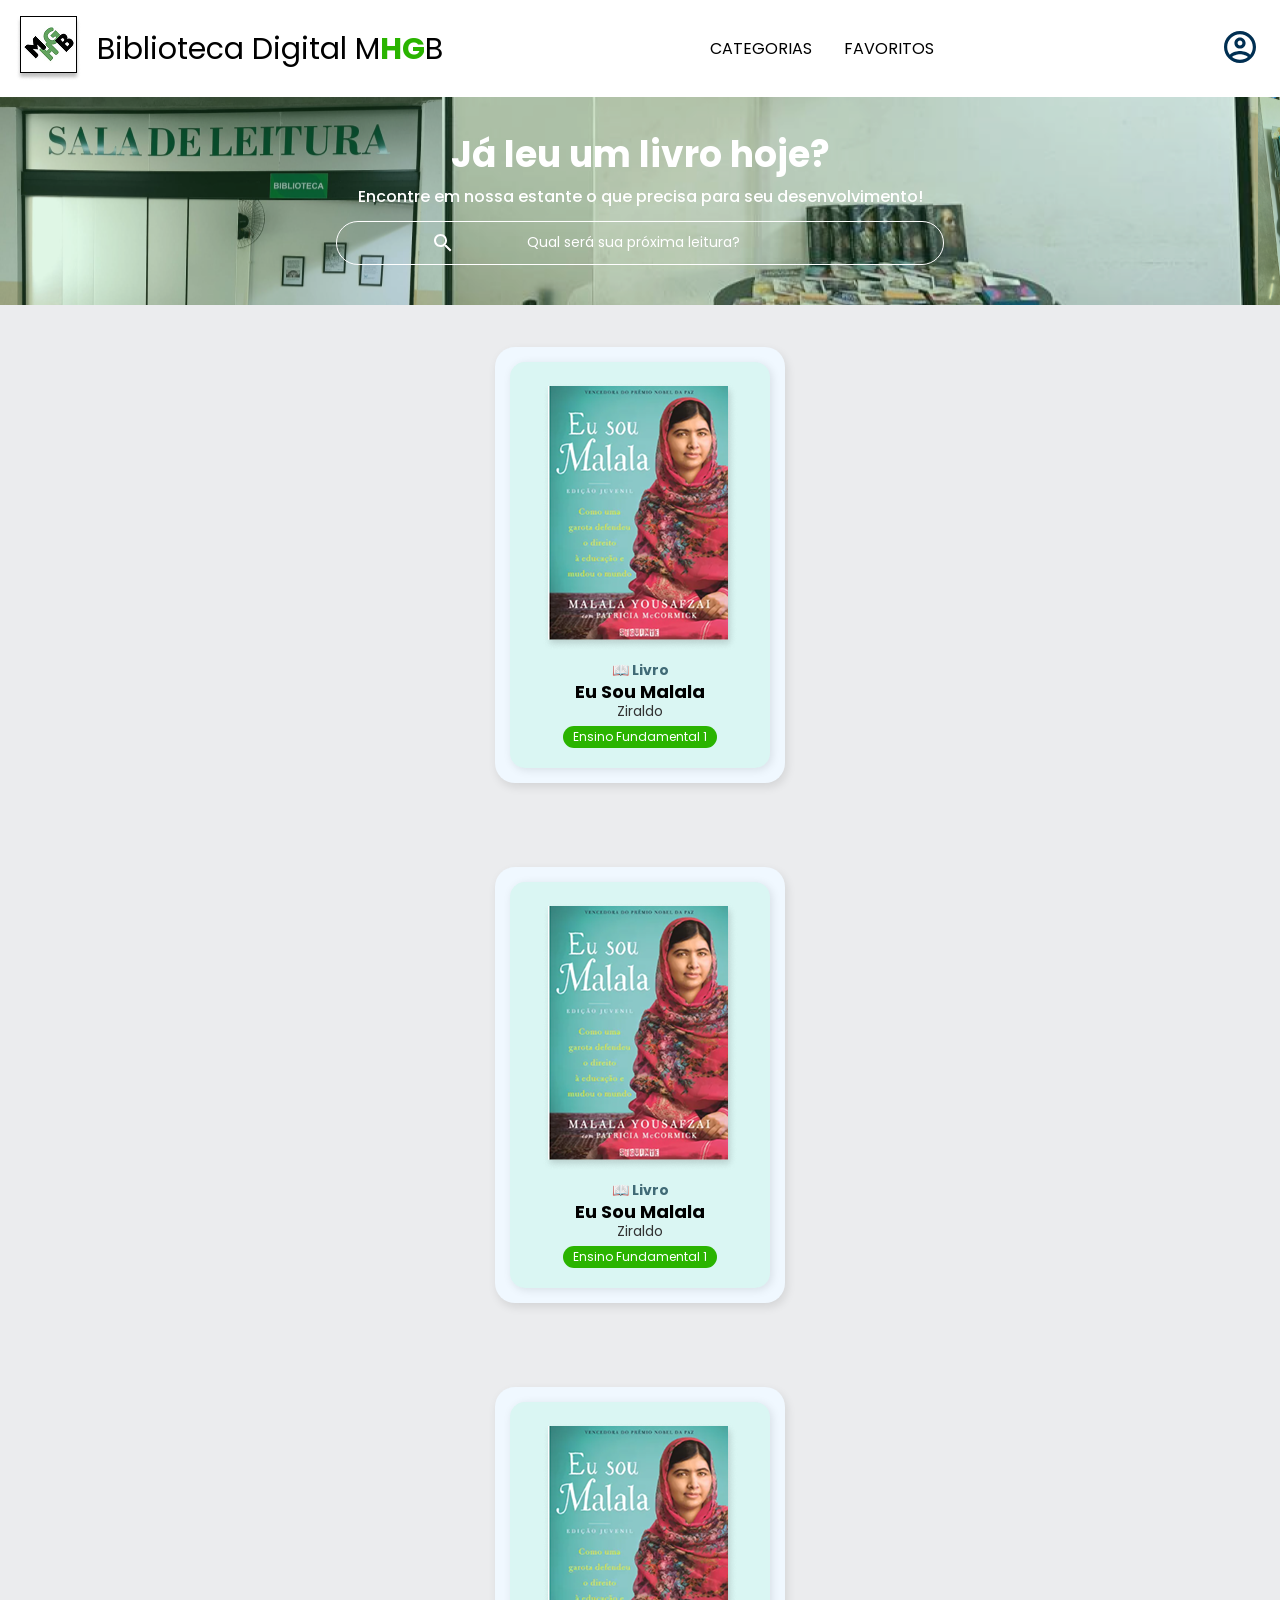
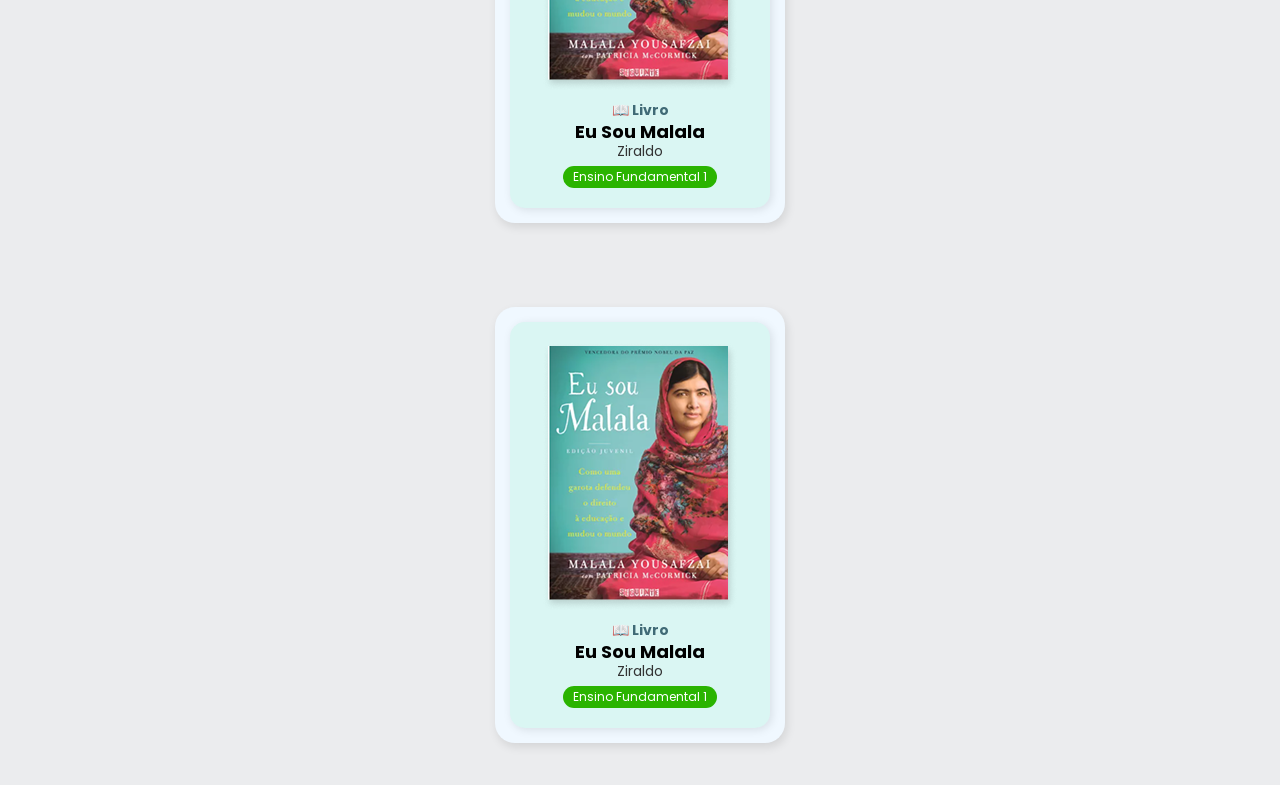
<file: pesquisa.html>
<!DOCTYPE html>
<html lang="pt-br">
<head>
    <meta charset="UTF-8" />
    <meta name="viewport" content="width=device-width, initial-scale=1.0" />
    <title>Biblioteca Digital MHGB</title>

    <link rel="stylesheet" href="reset.css" />
    <link rel="stylesheet" href="style.css" />
    <link rel="stylesheet" href="pesquisaCSS/pesquisa.css">

    <!-- Fontes -->
    <link rel="preconnect" href="https://fonts.googleapis.com" />
    <link rel="preconnect" href="https://fonts.gstatic.com" crossorigin />
    <link href="https://fonts.googleapis.com/css?family=Poppins:wght@300;400;500;700&display=swap" rel="stylesheet">
    <link href="https://fonts.googleapis.com/css?family=Josefin+Sans:wght@400;700&display=swap" rel="stylesheet">

    <!-- Swiper CSS -->
    <link rel="stylesheet" href="https://cdn.jsdelivr.net/npm/swiper@11/swiper-bundle.min.css" />
</head>
<body>

    <header class="cabeçalho">
      <div class="container">
        <input type="checkbox" id="menu" class="container_botao" />
        <label for="menu" class="containet_rotulo">
          <span class="cabeçalho__menu_hamburguer container__imagem"></span>
        </label>
        <ul class="lista_menu">
          <li class="lista_menu_titulo">GÊNEROS</li>
            <li class="lista_menu_item">
              <a href="#" class="lista_menu_link">FICÇÃO</a>
            </li>
            <li class="lista_menu_item">
              <a href="#" class="lista_menu_link">ROMANCE</a>
            </li>
            <li class="lista_menu_item">
              <a href="#" class="lista_menu_link">GIBIS</a>
            </li>
            <li class="lista_menu_item">
              <a href="#" class="lista_menu_link">LITERATURA INFANTO JUVENIL</a>
            </li>
            <li class="lista_menu_item">
              <a href="#" class="lista_menu_link">CONTOS</a>
            </li>
            <li class="lista_menu_item">
              <a href="#" class="lista_menu_link">HISTÓRIA EM QUADRINHOS</a>
            </li>
            <li class="lista_menu_item">
              <a href="#" class="lista_menu_link">DIREITO</a>
            </li>
            <li class="lista_menu_item">
              <a href="#" class="lista_menu_link">ENSINO TÉCNICO</a>
            </li>
            <li class="lista_menu_item">
              <a href="#" class="lista_menu_link">LENDAS E FOLCLORE</a>
            </li>
            <li class="lista_menu_item">
              <a href="#" class="lista_menu_link">PARLENDAS</a>
            </li>
            <li class="lista_menu_item">
              <a href="#" class="lista_menu_link">DIDÁTICOS</a>
            </li>
            <li class="lista_menu_item">
              <a href="#" class="lista_menu_link">GRANDES AUTORES</a>
            </li>
            <li class="lista_menu_item">
              <a href="#" class="lista_menu_link">DICIONÁRIOS PORTUGUÊS / INGLÊS / ESPANHOL</a>
            </li>
            <li class="lista_menu_item">
              <a href="#" class="lista_menu_link">LIVROS RELIGIOSOS</a>
            </li>
            <li class="lista_menu_item">
              <a href="#" class="lista_menu_link">MITOLOGIA</a>
            </li>
            <li class="lista_menu_item">
              <a href="#" class="lista_menu_link">ARTE</a>
            </li>
            <li class="lista_menu_item">
              <a href="#" class="lista_menu_link">ATLAS</a>
            </li>
          </ul>
        <img
          src="img/logo.png"
          alt="logo da AluraBooks"
          class="container__imagem"
        />
        <h1 class="container_titulo">Biblioteca Digital M<b class="container_titulo_negrito">H</b><b class="container_titulo_negrito">G</b>B</h1>
      </div>

      <ul class="opções">
        <input type="checkbox" id="opções_menu" class="opções_botão">
        <label for="opções_menu" class="opções_rotulo">
            <li class="opções_item">CATEGORIAS</li>
        </label>

        <ul class="lista_menu">
          <li class="lista_menu_item">
            <a href="#" class="lista_menu_link">Programação</a>
          </li>
          <li class="lista_menu_item">
            <a href="#" class="lista_menu_link">Front-end</a>
          </li>
          <li class="lista_menu_item">
            <a href="#" class="lista_menu_link">Infraestrutura</a>
          </li>
          <li class="lista_menu_item">
            <a href="#" class="lista_menu_link">Business</a>
          </li>
          <li class="lista_menu_item">
            <a href="#" class="lista_menu_link">Design & UX</a>
          </li>
        </ul>

        <li class="opções_item"><a href="#" class="opções_link">FAVORITOS</a></li>
      </ul>

      <div class="container">
        <a href="#" class="container_link"
          ><img
            src="img/Usuário.svg"
            alt="meus perfil"
            class="container__imagem"
        /><p class="container_texto">Meu perfil</p></a>
      </div>
    </header>

    <header class="banner">
        <h2 class="banner_titulo">Já leu um livro hoje?</h2>
        <p class="banner_texto">
          Encontre em nossa estante o que precisa para seu desenvolvimento!
        </p>
        <input
          type="search"
          class="banner_pesquisa"
          placeholder="Qual será sua próxima leitura?"
          />
    </header>

    <section class="pesquisaLivro">
        <div class="livro__background">
            <div class="livro">
                <img class="livro__imagem" src="img livro/eu sou malala.png" alt="Capa do livro Eu Sou Malala">
                <div class="livro__info">
                <span class="livro__categoria">📖 Livro</span>
                <h3 class="livro__titulo">Eu Sou Malala</h3>
                <p class="livro__autor">Ziraldo</p>
                <span class="livro__tag">Ensino Fundamental 1</span>
                </div>
            </div>
        </div>
    </section>

    <section class="pesquisaLivro">
        <div class="livro__background">
            <div class="livro">
                <img class="livro__imagem" src="img livro/eu sou malala.png" alt="Capa do livro Eu Sou Malala">
                <div class="livro__info">
                <span class="livro__categoria">📖 Livro</span>
                <h3 class="livro__titulo">Eu Sou Malala</h3>
                <p class="livro__autor">Ziraldo</p>
                <span class="livro__tag">Ensino Fundamental 1</span>
                </div>
            </div>
        </div>
    </section>

    <section class="pesquisaLivro">
        <div class="livro__background">
            <div class="livro">
                <img class="livro__imagem" src="img livro/eu sou malala.png" alt="Capa do livro Eu Sou Malala">
                <div class="livro__info">
                <span class="livro__categoria">📖 Livro</span>
                <h3 class="livro__titulo">Eu Sou Malala</h3>
                <p class="livro__autor">Ziraldo</p>
                <span class="livro__tag">Ensino Fundamental 1</span>
                </div>
            </div>
        </div>
    </section>

    <section class="pesquisaLivro">
        <div class="livro__background">
            <div class="livro">
                <img class="livro__imagem" src="img livro/eu sou malala.png" alt="Capa do livro Eu Sou Malala">
                <div class="livro__info">
                <span class="livro__categoria">📖 Livro</span>
                <h3 class="livro__titulo">Eu Sou Malala</h3>
                <p class="livro__autor">Ziraldo</p>
                <span class="livro__tag">Ensino Fundamental 1</span>
                </div>
            </div>
        </div>
    </section>

</body>
</html>
</file>
<file: style.css>
@import url("styles/header.css");
@import url("styles/banner.css");
@import url("styles/carrosel.css");
@import url("styles/topicos.css");
@import url("styles/contato.css");
@import url("styles/rodape.css");

:root {
    --cor-de-fundo: #EBECEE;
    --branco: #FFFFFF;
    --cor-de-titulo: #2ab400;
    --cor-azul: #002F52;
    --azul-degrade:linear-gradient(97.54deg, #002F52 35.49%, #326589 165.37%);
    --font-principal: "Poppins";
    --font-secudario: "Josefin Sans"
    --preto: #000000;
    --cinza: #474646;
    --cinza-claro: #858585;
}

body {
    background-color: var(--cor-de-fundo);
    font-family: var(--font-principal);
    font-size: 16px;
    font-weight: 400;
}
</file>
<file: pesquisaCSS/pesquisa.css>
.pesquisaLivro {
    display: flex;
    justify-content: center;
    flex-wrap: wrap;
    padding: 2rem;
}

/* Fundo do livro */
.livro__background {
    background-color: aliceblue;
    padding: 15px;
    border-radius: 20px;
    box-shadow: 2px 4px 10px rgba(0, 0, 0, 0.1);
    margin: 10px;
}

/* Estilização do card do livro */
.livro {
    display: flex;
    flex-direction: column;
    align-items: center;
    background-color: rgb(218, 246, 243);
    width: 220px;
    padding: 20px;
    border-radius: 15px;
    box-shadow: 2px 2px 10px rgba(0, 0, 0, 0.1);
    text-align: center;
}

/* Responsividade */
@media (max-width: 480px) {
    .livro {
        width: 90%;
        padding: 15px;
    }
}

/* Imagem */
.livro__imagem {
    max-width: 100%;
    height: auto;
    border-radius: 10px;
}

/* Informações do livro */
.livro__info {
    margin-top: 10px;
}

.livro__categoria {
    font-size: 14px;
    color: #406a76;
    font-weight: bold;
}

.livro__titulo {
    font-size: 18px;
    font-weight: 700;
    margin-top: 5px;
}

.livro__autor {
    font-size: 14px;
    color: #333;
    margin-top: 3px;
}

/* Tag de categoria */
.livro__tag {
    display: inline-block;
    background: #2ab400;
    color: white;
    font-size: 12px;
    padding: 5px 10px;
    border-radius: 15px;
    margin-top: 8px;
}
</file>
